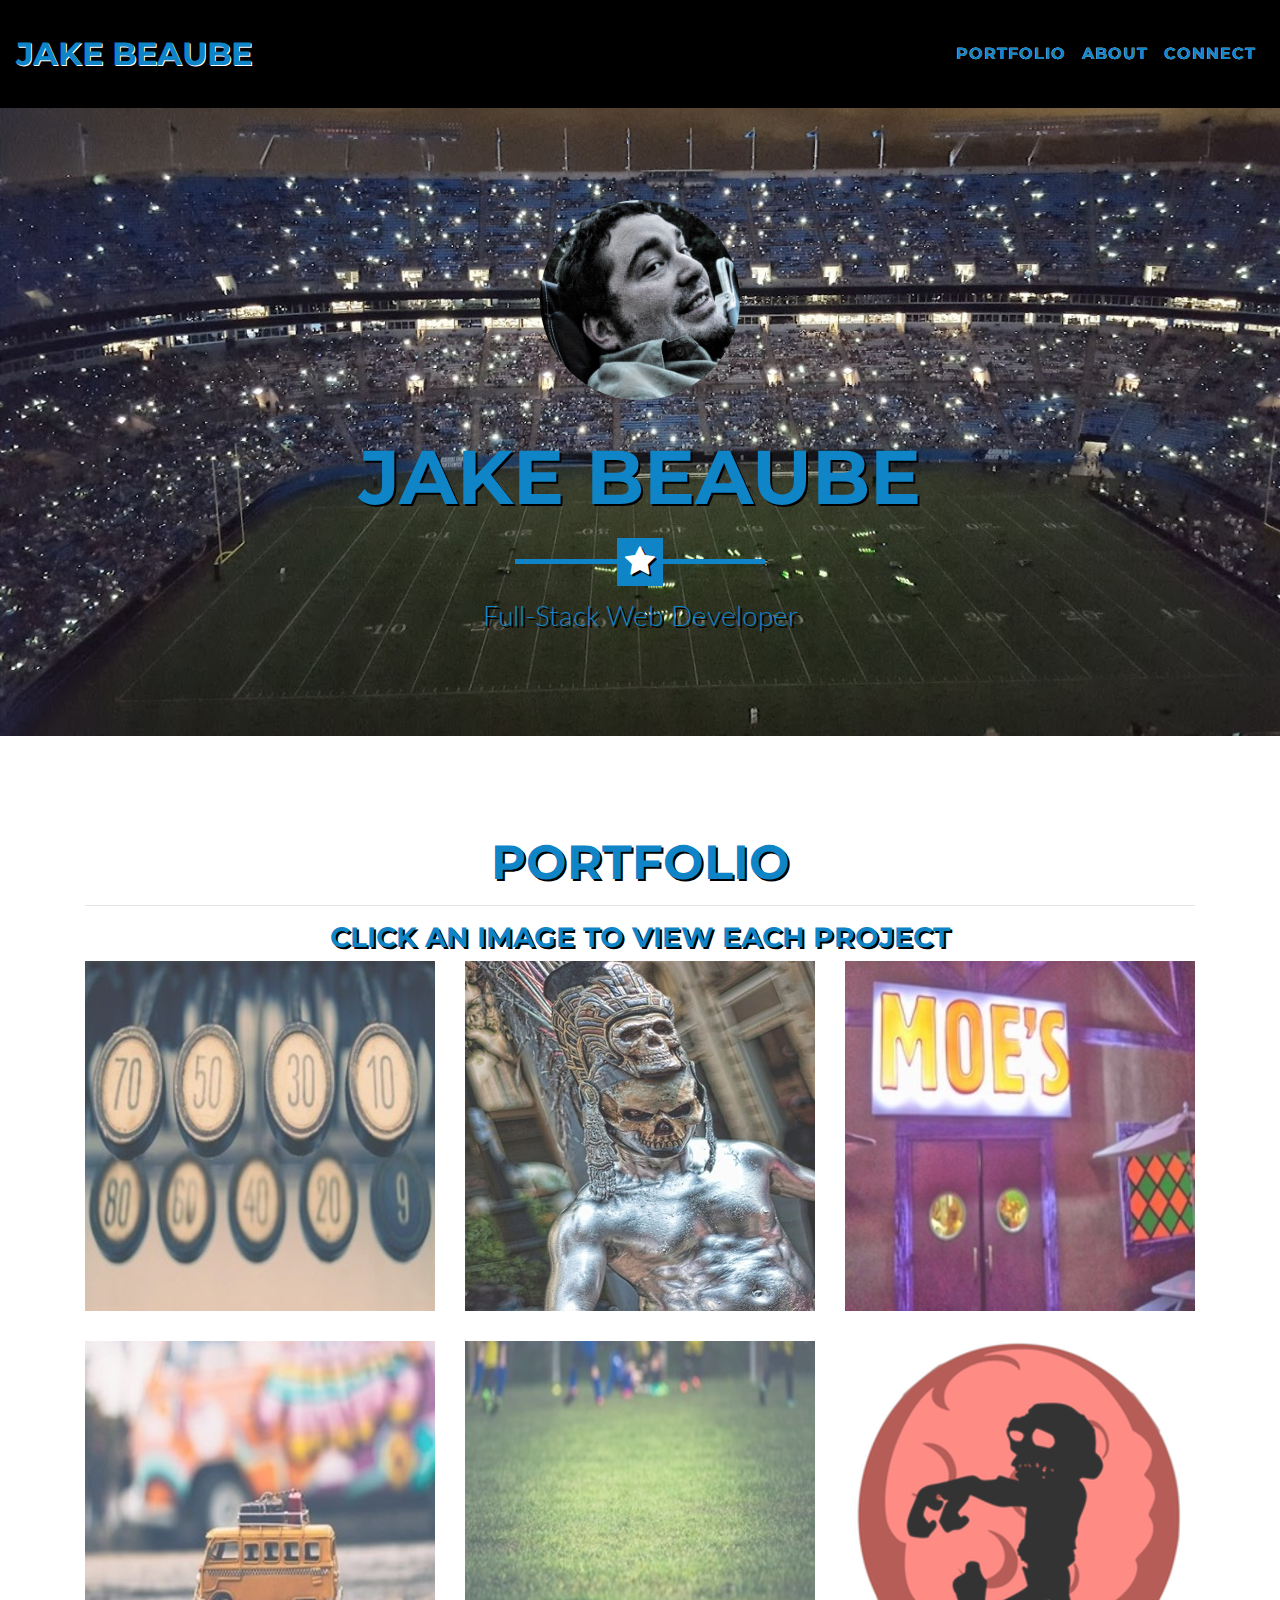
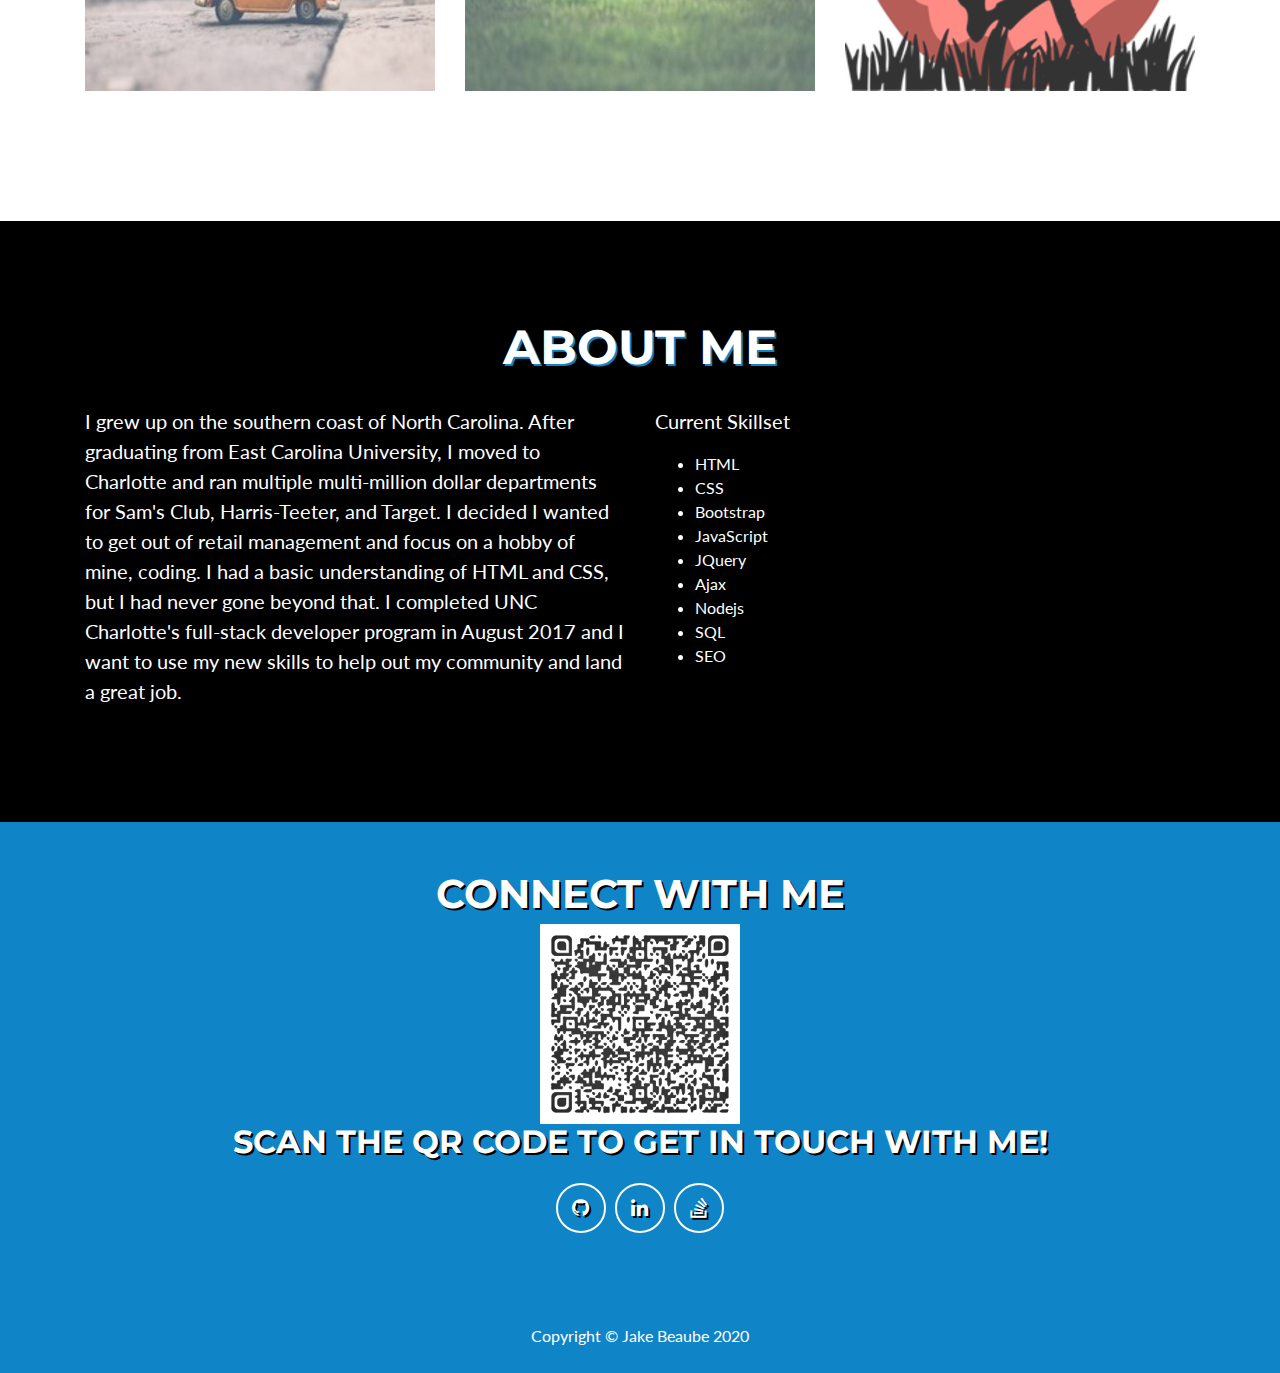
<file: index.html>
<!DOCTYPE html>
<html lang="en">

  <head>

    <meta charset="utf-8">
    <meta name="viewport" content="width=device-width, initial-scale=1, shrink-to-fit=no">
    <meta name="description" content="">
    <meta name="author" content="">

    <title>Jake Beaube's Portfolio</title>

    <!-- Bootstrap core CSS -->
    <link href="vendor/bootstrap/css/bootstrap.min.css" rel="stylesheet">

    <!-- Custom fonts for this template -->
    <link href="vendor/font-awesome/css/font-awesome.min.css" rel="stylesheet" type="text/css">
    <link href="https://fonts.googleapis.com/css?family=Montserrat:400,700" rel="stylesheet" type="text/css">
    <link href="https://fonts.googleapis.com/css?family=Lato:400,700,400italic,700italic" rel="stylesheet" type="text/css">

    <!-- Custom styles for this template -->
    <link href="css/freelancer.min.css" rel="stylesheet">

  </head>

  <body class="index" id="page-top">

    <!-- Navigation -->
    <nav class="navbar navbar-expand-lg navbar-light fixed-top" id="mainNav">
      <a class="navbar-brand" href="#page-top">Jake Beaube</a>
      <button class="navbar-toggler navbar-toggler-right" type="button" data-toggle="collapse" data-target="#navbarResponsive" aria-controls="navbarResponsive" aria-expanded="false" aria-label="Toggle navigation">
        Menu
        <i class="fa fa-bars"></i>
      </button>
      <div class="collapse navbar-collapse" id="navbarResponsive">
        <ul class="navbar-nav ml-auto">
          <li class="nav-item">
            <a class="nav-link" href="#portfolio">Portfolio</a>
          </li>
          <li class="nav-item">
            <a class="nav-link" href="#about">About</a>
          </li>
          <li class="nav-item">
            <a class="nav-link" href="#footer">Connect</a>
          </li>
        </ul>
      </div>
    </nav>

    <!-- Header -->
    <header class="masthead">
      <div class="container">
        <img src="img/profile.jpg" class= "rounded-circle" height="200" width="200" alt="">
        <div class="intro-text">
          <span class="name">Jake Beaube</span>
          <hr class="star-light">
          <span class="skills">Full-Stack Web Developer</span>
        </div>
      </div>
    </header>

    <!-- Portfolio Grid Section -->
    <section id="portfolio">
      <div class="container">
        <h2 style="text-shadow: 2px 2px black" class="text-center">PORTFOLIO</h2>
        <hr>
        <h3 style="text-shadow: 1.5px 1.5px black" class="text-center">Click an image to view each project</h3>
        <div class="row">
          <div class="col-sm-4 portfolio-item">
            <div class="portfolio-link" href="#portfolioModal1" data-toggle="modal">
              <div class="caption">
                <div class="caption-content">
                </div>
              </div>
              <img class="img-fluid" class="text-center" class="text-center"src="img/portfolio/numbers.jpeg" alt="">
            </div>
          </div>
          <div class="col-sm-4 portfolio-item">
            <div class="portfolio-link" href="#portfolioModal2" data-toggle="modal">
              <div class="caption">
                <div class="caption-content">
                </div>
              </div>
              <img class="img-fluid" src="img/portfolio/skull.jpeg" alt="">
            </div>
          </div>
          <div class="col-sm-4 portfolio-item">
            <div class="portfolio-link" href="#portfolioModal3" data-toggle="modal">
              <div class="caption">
                <div class="caption-content">
                </div>
              </div>
              <img class="img-fluid" src="img/portfolio/moes.jpg" alt="">
            </div>
          </div>
          <div class="col-sm-4 portfolio-item">
            <div class="portfolio-link" href="#portfolioModal4" data-toggle="modal">
              <div class="caption">
                <div class="caption-content">
                </div>
              </div>
              <img class="img-fluid" src="img/portfolio/getmeout.jpeg" alt="">
            </div>
          </div>
          <div class="col-sm-4 portfolio-item">
            <div class="portfolio-link" href="#portfolioModal5" data-toggle="modal">
              <div class="caption">
                <div class="caption-content">
                </div>
              </div>
              <img class="img-fluid" src="img/portfolio/field.jpeg" alt="">
            </div>
          </div>
          <div class="col-sm-4 portfolio-item">
            <div class="portfolio-link" href="#portfolioModal6" data-toggle="modal">
              <div class="caption">
                <div class="caption-content">
                </div>
              </div>
              <img class="img-fluid" src="img/portfolio/zombie.png" alt="">
            </div>
          </div>
        </div>
      </div>
    </section>

    <!-- About Section -->
    <section class="success" id="about">
      <div class="container">
        <h2 style= "text-shadow: 2px 2px #0f84c7" class="text-center">ABOUT ME</h2>
        <hr>
                <div class="row">
          <div class="col-lg-6 ml-auto">
            <p>I grew up on the southern coast of North Carolina. After graduating from East Carolina University, I moved to Charlotte and ran multiple multi-million dollar departments for Sam's Club, Harris-Teeter, and Target. I decided I wanted to get out of retail management and focus on a hobby of mine, coding. I had a basic understanding of HTML and CSS, but I had never gone beyond that. I completed UNC Charlotte's full-stack developer program in August 2017 and I want to use my new skills to help out my community and land a great job. </p>
          </div>
          <div class="col-lg-6 mr-auto">
            <p>Current Skillset</p>
            <ul>
              <li>HTML</li>
              <li>CSS</li>
              <li>Bootstrap</li>
              <li>JavaScript</li>
              <li>JQuery</li>
              <li>Ajax</li>
              <li>Nodejs</li>      
              <li>SQL</li>
              <li>SEO</li>
            </ul>
          </div>
        </div>
      </div>
    </section>

    <!-- Footer -->
      <footer id="footer" class="text-center">
      
        <div class="footer-above">
          <div class="container">
            <div class="row">
              <div class="footer-col col-md-12">
                <h1 style="text-shadow: 2px 2px #000">CONNECT WITH ME</h1>
                <div class="qr">
                   <img src="img/black.png" height="200px" width="200px">
                   <h2 style="text-shadow: 2px 2px #000">Scan the QR code to get in touch with me!</h2>
                </div>
                <ul class="list-inline" style="text-shadow: 2px 2px #000">
                  <li class="list-inline-item" >
                    <a class="btn-social btn-outline" href="https://github.com/jakebeaube">
                      <i class="fa fa-fw fa-github"></i>
                    </a>
                  </li>
                  <li class="list-inline-item">
                    <a class="btn-social btn-outline" href="https://www.linkedin.com/in/jakebeaube/">
                      <i class="fa fa-fw fa-linkedin"></i>
                    </a>
                  </li>
                  <li class="list-inline-item">
                    <a class="btn-social btn-outline" href="https://stackoverflow.com/users/7496401/jake-beaube">
                      <i class="fa fa-fw fa-stack-overflow"></i>
                    </a>
                  </li>
                </ul>
              </div>
            </div>
          </div>
        </div>
        <div class="footer-below">
          <div class="container">
            <div class="row">
              <div class="col-lg-12">
                Copyright &copy; Jake Beaube 2020
              </div>
            </div>
          </div>
        </div>
      </section>


    <!-- Scroll to Top Button (Only visible on small and extra-small screen sizes) -->
    <div class="scroll-top d-lg-none">
      <a class="btn btn-primary page-scroll" href="#page-top">
        <i class="fa fa-chevron-up"></i>
      </a>
    </div>

    <!-- Portfolio Modals -->
    <div class="portfolio-modal modal fade" id="portfolioModal1" tabindex="-1" role="dialog" aria-hidden="true">
      <div class="modal-dialog" role="document">
        <div class="modal-content">
          <div class="close-modal" data-dismiss="modal">
            <div class="lr">
              <div class="rl"></div>
            </div>
          </div>
          <div class="container">
            <div class="row">
              <div class="col-lg-8 mx-auto">
                <div class="modal-body">
                  <h2 style="text-shadow: 2px 2px #0f84c7">Pick a Number!</h2>
                  <img class="img-fluid img-centered" src="img/portfolio/numbers.jpeg" alt="Pick a Number!">
                  <p>This is a simple JavaScript game where the user must guess a random number between 1 and 100 in 8 guesses or less.</p>
                  <ul class="list-inline item-details">
                    <li>Check it Out!
                      <strong>
                        <a href="https://jakebeaube.github.io/psychic-game/" target="_blank">Pick a Number!</a>
                      </strong>
                    </li>
                    <li>GitHub
                      <strong>
                        <a href="https://github.com/jakebeaube/psychic-game" target="_blank">Code</a>
                      </strong>
                    </li>
                  </ul>
                  <button class="btn btn-success" type="button" data-dismiss="modal">
                    <i class="fa fa-times"></i>
                    Close</button>
                </div>
              </div>
            </div>
          </div>
        </div>
      </div>
    </div>
    <div class="portfolio-modal modal fade" id="portfolioModal2" tabindex="-1" role="dialog" aria-hidden="true">
      <div class="modal-dialog" role="document">
        <div class="modal-content">
          <div class="close-modal" data-dismiss="modal">
            <div class="lr">
              <div class="rl"></div>
            </div>
          </div>
          <div class="container">
            <div class="row">
              <div class="col-lg-8 mx-auto">
                <div class="modal-body">
                  <h2 style="text-shadow: 2px 2px #0f84c7">Crystal Skull Collector</h2>
                  <img class="img-fluid img-centered" src="img/portfolio/skull.jpeg" alt="Crystal Skull Collector">
                  <p>This is an early JavaScript/JQuery project. It's a game where in each round, the skulls are assigned random values. The user must try to get the sum of the skulls to equal the number given to them.</p>
                  <ul class="list-inline item-details">
                    <li>Check it Out!
                      <strong>
                        <a href="https://jakebeaube.github.io/Crystal-Collector/" target="_blank">Crystal Skull Collector</a>
                      </strong>
                    </li>
                    <li>GitHub
                      <strong>
                        <a href="https://github.com/jakebeaube/Crystal-Collector" target="_blank">Code</a>
                      </strong>
                    </li>
                  </ul>
                  <button class="btn btn-success" type="button" data-dismiss="modal">
                    <i class="fa fa-times"></i>
                    Close</button>
                </div>
              </div>
            </div>
          </div>
        </div>
      </div>
    </div>
    <div class="portfolio-modal modal fade" id="portfolioModal3" tabindex="-1" role="dialog" aria-hidden="true">
      <div class="modal-dialog" role="document">
        <div class="modal-content">
          <div class="close-modal" data-dismiss="modal">
            <div class="lr">
              <div class="rl"></div>
            </div>
          </div>
          <div class="container">
            <div class="row">
              <div class="col-lg-8 mx-auto">
                <div class="modal-body">
                  <h2 style="text-shadow: 2px 2px #0f84c7">Simpsons Trivia</h2>
                  <img class="img-fluid img-centered" src="img/portfolio/moes.jpg" alt="Simpsons Trivia">
                  <p>This is a fun trivia game for serious Simpsons fans. It was one of my first times using JQuery. Be sure to turn up your speakers, or don't. I won't know.</p>
                  <ul class="list-inline item-details">
                    <li>Check it Out!
                      <strong>
                        <a href="https://jakebeaube.github.io/Trivia-Game/" target="_blank">Worst. Quiz. Ever!</a>
                      </strong>
                    </li>
                    <li>GitHub:
                      <strong>
                        <a href="https://github.com/jakebeaube/Trivia-Game" target="_blank">Code</a>
                      </strong>
                    </li>
                  </ul>
                  <button class="btn btn-success" type="button" data-dismiss="modal">
                    <i class="fa fa-times"></i>
                    Close</button>
                </div>
              </div>
            </div>
          </div>
        </div>
      </div>
    </div>
    <div class="portfolio-modal modal fade" id="portfolioModal4" tabindex="-1" role="dialog" aria-hidden="true">
      <div class="modal-dialog" role="document">
        <div class="modal-content">
          <div class="close-modal" data-dismiss="modal">
            <div class="lr">
              <div class="rl"></div>
            </div>
          </div>
          <div class="container">
            <div class="row">
              <div class="col-lg-8 mx-auto">
                <div class="modal-body">
                  <h2 style="text-shadow: 2px 2px #0f84c7">Get Me Out of Here!</h2>
                  <img class="img-fluid img-centered" src="img/portfolio/getmeout.jpeg" alt="Get Me Out of Here!">
                  <p>Get Me Out of Here is an app designed to help the user decide whether or not they can afford to go somewhere RIGHT NOW. It uses multiple API calls. The app was developed by me, Jamal Bailey, <a href="https://www.linkedin.com/in/denyse004/" target="_blank">Denyse Huezo</a>, and <a href="https://www.linkedin.com/in/davidwilsonclt/" target="_blank">David Wilson</a>.</p>
                  <ul class="list-inline item-details">
                    <li>Check it Out!
                      <strong>
                        <a href="https://jakebeaube.github.io/travel/" target="_blank">Get Me Out of Here!</a>
                      </strong>
                    </li>
                    <li>GitHub:
                      <strong>
                        <a href="https://github.com/jakebeaube/travel" target="_blank">Code</a>
                      </strong>
                    </li>
                  </ul>
                  <button class="btn btn-success" type="button" data-dismiss="modal">
                    <i class="fa fa-times"></i>
                    Close</button>
                </div>
              </div>
            </div>
          </div>
        </div>
      </div>
    </div>
    <div class="portfolio-modal modal fade" id="portfolioModal5" tabindex="-1" role="dialog" aria-hidden="true">
      <div class="modal-dialog" role="document">
        <div class="modal-content">
          <div class="close-modal" data-dismiss="modal">
            <div class="lr">
              <div class="rl"></div>
            </div>
          </div>
          <div class="container">
            <div class="row">
              <div class="col-lg-8 mx-auto">
                <div class="modal-body">
                  <h2 style="text-shadow: 2px 2px #0f84c7">County Parks Field Reservation System</h2>
                  <img class="img-fluid img-centered" src="img/portfolio/field.jpeg" alt="Field Reservation">
                  <p>This is an app, created with React which can be used to make reservations for athletic fields in county parks. I designed the homepage, <a href="https://www.linkedin.com/in/luis-paredes-23aab657/" target="_blank"> Luis Parades</a> handled the bulk of the React, and <a href="https://www.linkedin.com/in/dacanesrock/" target="_blank">Robbie Geyer</a> also assisted with the styling and React elements.</p>
                  <ul class="list-inline item-details">
                    <li>Check it out!
                      <strong>
                        <a href="http://everest-team.herokuapp.com/" target="_blank">County Parks Field Reservation</a>
                      </strong>
                    </li>
                    <li>GitHub:
                      <strong>
                        <a href="https://github.com/lparedesl/finalproject" target="_blank">Code</a>
                      </strong>
                    </li>
                  </ul>
                  <button class="btn btn-success" type="button" data-dismiss="modal">
                    <i class="fa fa-times"></i>
                    Close</button>
                </div>
              </div>
            </div>
          </div>
        </div>
      </div>
    </div>
    <div class="portfolio-modal modal fade" id="portfolioModal6" tabindex="-1" role="dialog" aria-hidden="true">
      <div class="modal-dialog" role="document">
        <div class="modal-content">
          <div class="close-modal" data-dismiss="modal">
            <div class="lr">
              <div class="rl"></div>
            </div>
          </div>
          <div class="container">
            <div class="row">
              <div class="col-lg-8 mx-auto">
                <div class="modal-body">
                  <h2 style="text-shadow: 2px 2px #0f84c7">Midnight Zombie Sabotage</h2>
                  <img class="img-fluid img-centered" src="img/portfolio/zombie.png" alt="Midnight Zombie Sabotage">
                  <p>Midnight Zombie Sabotage is a tabletop game created by Jon Dyer. I am assisting in creating a playable app for the game. Coming Soon!</p>
                  <button class="btn btn-success" type="button" data-dismiss="modal">
                    <i class="fa fa-times"></i>
                    Close</button>
                </div>
              </div>
            </div>
          </div>
        </div>
      </div>
    </div>

    <!-- Bootstrap core JavaScript -->
    <script src="vendor/jquery/jquery.min.js"></script>
    <script src="vendor/popper/popper.min.js"></script>
    <script src="vendor/bootstrap/js/bootstrap.min.js"></script>

    <!-- Plugin JavaScript -->
    <script src="vendor/jquery-easing/jquery.easing.min.js"></script>

    <!-- Contact Form JavaScript -->
    <script src="js/jqBootstrapValidation.js"></script>
    <script src="js/contact_me.js"></script>

    <!-- Custom scripts for this template -->
    <script src="js/freelancer.min.js"></script>

  </body>

</html>
</file>
<file: css/freelancer.min.css>
/*!
 * Start Bootstrap - Freelancer v4.0.0-alpha (http://startbootstrap.com/template-overviews/freelancer)
 * Copyright 2013-2017 Start Bootstrap
 * Licensed under MIT (https://github.com/BlackrockDigital/startbootstrap-freelancer/blob/master/LICENSE)
 */body{font-family:Lato,'Helvetica Neue',Helvetica,Arial,sans-serif;overflow-x:hidden; color:#0f84c7;background-color: #fff}p{font-size:20px}p.small{font-size:16px}a,a.active,a:active,a:focus,a:hover{color:#0f84c7;outline:0}h1,h2,h3,h4,h5,h6{font-family:Montserrat,'Helvetica Neue',Helvetica,Arial,sans-serif;font-weight:700;text-transform:uppercase}hr.star-light,hr.star-primary{max-width:250px;margin:25px auto 30px;padding:0;text-align:center;border:none;border-top:solid 5px}hr.star-light:after,hr.star-primary:after{font-family:FontAwesome;font-size:2em;position:relative;top:-.8em;display:inline-block;padding:0 .25em;content:'\f005'}hr.star-light{border-color:#0f84c7}hr.star-light:after{color:#fff;background-color:#0f84c7}hr.star-primary{border-color:#fff}hr.star-primary:after{color:#0f84c7;background-color:#fff}.img-centered{margin:0 auto}section{padding:100px 0}section h2{font-size:3em;margin:0}section.success{color:#fff;background:#000}@media (max-width:767px){section{padding:75px 0}section.first{padding-top:75px}}.scroll-top{position:fixed;z-index:1049;right:2%;bottom:2%;width:50px;height:50px}.scroll-top .btn{font-size:16px;line-height:28px;width:50px;height:50px;text-align:center;border-radius:100%}.scroll-top .btn:focus{outline:0}#mainNav{font-family:Montserrat,'Helvetica Neue',Helvetica,Arial,sans-serif;font-weight:700;text-transform:uppercase;border:none;background:#000}#mainNav a:focus{outline:0}#mainNav .navbar-brand{font-size:1.1rem;color:#0f84c7;text-shadow: .5px .5px white;}#mainNav .navbar-brand.active,#mainNav .navbar-brand:active,#mainNav .navbar-brand:focus,#mainNav .navbar-brand:hover{color:#a6adb0}#mainNav .navbar-nav{letter-spacing:1px}#mainNav .navbar-nav li.nav-item a.nav-link{color:#0f84c7;text-shadow: .25px .25px white;}#mainNav .navbar-nav li.nav-item a.nav-link:hover{color:#a6adb0;outline:0}#mainNav .navbar-nav li.nav-item a.nav-link:active,#mainNav .navbar-nav li.nav-item a.nav-link:focus{color:#0f84c7}#mainNav .navbar-toggler{font-size:14px;padding:11px;text-transform:uppercase;color:#0f84c7;border-color:#0f84c7}#mainNav .navbar-toggler:focus,#mainNav .navbar-toggler:hover{color:#fff;border-color:#0f84c7;background-color:#0f84c7}@media (min-width:992px){#mainNav{padding-top:25px;padding-bottom:25px;-webkit-transition:padding-top .3s,padding-bottom .3s;-moz-transition:padding-top .3s,padding-bottom .3s;transition:padding-top .3s,padding-bottom .3s}#mainNav .navbar-brand{font-size:2em;-webkit-transition:all .3s;-moz-transition:all .3s;transition:all .3s}#mainNav .navbar-nav>li.nav-item>a.nav-link.active{color:#fff;border-radius:3px;background:#0f84c7}#mainNav .navbar-nav>li.nav-item>a.nav-link.active:active,#mainNav .navbar-nav>li.nav-item>a.nav-link.active:focus,#mainNav .navbar-nav>li.nav-item>a.nav-link.active:hover{color:#fff;background:#0f84c7}#mainNav.navbar-shrink{padding-top:10px;padding-bottom:10px}#mainNav.navbar-shrink .navbar-brand{font-size:1.5em}}header.masthead{padding-top:100px;padding-bottom:50px;text-align:center;color:#0f84c7;text-shadow: 2px 2px #000;background:#fff;background-size: cover;background-image:url('../img/panthers.jpg')}header.masthead img{display:block;margin:0 auto 20px}header.masthead .intro-text .name{font-family:Montserrat,'Helvetica Neue',Helvetica,Arial,sans-serif;font-size:2em;font-weight:700;display:block;text-transform:uppercase}header.masthead .intro-text .skills{font-size:1.25em;font-weight:300}@media (min-width:768px){header.masthead{padding-top:200px;padding-bottom:100px}header.masthead .intro-text .name{font-size:4.75em}header.masthead .intro-text .skills{font-size:1.75em}}#portfolio .portfolio-item{right:0;margin:0 0 15px}#portfolio .portfolio-item .portfolio-link{position:relative;display:block;max-width:400px;margin:0 auto;cursor:pointer}#portfolio .portfolio-item .portfolio-link .caption{position:absolute;width:100%;height:100%;-webkit-transition:all ease .5s;-moz-transition:all ease .5s;transition:all ease .5s;opacity:.2;background:#fff}#portfolio .portfolio-item .portfolio-link .caption:hover{opacity:.5}#portfolio .portfolio-item .portfolio-link .caption .caption-content{font-size:20px;position:absolute;top:50%;width:100%;height:20px;margin-top:-12px;text-align:center;color:#fff}#portfolio .portfolio-item .portfolio-link .caption .caption-content i{margin-top:-12px}#portfolio .portfolio-item .portfolio-link .caption .caption-content h3,#portfolio .portfolio-item .portfolio-link .caption .caption-content h4{margin:0}#portfolio *{z-index:2}@media (min-width:767px){#portfolio .portfolio-item{margin:0 0 30px}}.portfolio-modal .modal-dialog{max-width:100%;min-height:100%;margin:0;padding:0;text-align:center;color: #000;text-shadow: none;border:none;border-radius:0;background-clip:border-box;-webkit-box-shadow:none;box-shadow:none}.portfolio-modal .modal-dialog .modal-content{padding:100px 0;border:0;border-radius:0}.portfolio-modal .modal-dialog .modal-content h2{font-size:3em;margin:0}.portfolio-modal .modal-dialog .modal-content img{margin-bottom:30px}.portfolio-modal .modal-dialog .modal-content .item-details{margin:30px 0}.portfolio-modal .close-modal{position:absolute;top:25px;right:25px;width:75px;height:75px;cursor:pointer;background-color:transparent}.portfolio-modal .close-modal:hover{opacity:.3}.portfolio-modal .close-modal .lr{z-index:1051;width:1px;height:75px;margin-left:35px;-webkit-transform:rotate(45deg);-ms-transform:rotate(45deg);transform:rotate(45deg);background-color:#0f84c7}.portfolio-modal .close-modal .lr .rl{z-index:1052;width:1px;height:75px;-webkit-transform:rotate(90deg);-ms-transform:rotate(90deg);transform:rotate(90deg);background-color:#000}.portfolio-modal .modal-backdrop{display:none;opacity:0}.floating-label-form-group{position:relative;margin-bottom:0;padding-bottom:.5em;border-bottom:1px solid #eee}.floating-label-form-group input,.floating-label-form-group textarea{font-size:1.5em;position:relative;z-index:1;padding-right:0;padding-left:0;resize:none;border:none;border-radius:0;background:0 0;box-shadow:none!important}.floating-label-form-group label{font-size:.85em;line-height:1.764705882em;position:relative;z-index:0;top:2em;display:block;margin:0;-webkit-transition:top .3s ease,opacity .3s ease;-moz-transition:top .3s ease,opacity .3s ease;-ms-transition:top .3s ease,opacity .3s ease;transition:top .3s ease,opacity .3s ease;vertical-align:middle;vertical-align:baseline;opacity:0}.floating-label-form-group:not(:first-child){padding-left:14px;border-left:1px solid #eee}.floating-label-form-group-with-value label{top:0;opacity:1}.floating-label-form-group-with-focus label{color:#18bc9c}form .row:first-child .floating-label-form-group{border-top:1px solid #eee}footer{color:#fff}footer h3{margin-bottom:30px}footer .footer-above{padding-top:50px;background-color:#0f84c7;}footer .footer-col{margin-bottom:50px}footer .footer-below{padding:25px 0;background-color:#0f84c7}.btn-outline{font-size:20px;margin-top:15px;transition:all .3s ease-in-out;color:#fff;border:solid 2px #fff;background:0 0}.btn-outline.active,.btn-outline:active,.btn-outline:focus,.btn-outline:hover{color:#18bc9c;border:solid 2px #fff;background:#fff}.btn-primary{font-weight:700;color:#fff;border-color:#2c3e50;background-color:#2c3e50}.btn-primary.focus,.btn-primary:focus{color:#fff;border-color:#000;background-color:#1a252f}.btn-primary:hover{color:#fff;border-color:#000;background-color:#000}.btn-primary.active,.btn-primary:active,.open>.btn-primary.dropdown-toggle{color:#fff;border-color:#161f29;background-color:#1a252f}.btn-primary.active.focus,.btn-primary.active:focus,.btn-primary.active:hover,.btn-primary:active.focus,.btn-primary:active:focus,.btn-primary:active:hover,.open>.btn-primary.dropdown-toggle.focus,.open>.btn-primary.dropdown-toggle:focus,.open>.btn-primary.dropdown-toggle:hover{color:#fff;border-color:#000;background-color:#0d1318}.btn-primary.active,.btn-primary:active,.open>.btn-primary.dropdown-toggle{background-image:none}.btn-primary.disabled.focus,.btn-primary.disabled:focus,.btn-primary.disabled:hover,.btn-primary[disabled].focus,.btn-primary[disabled]:focus,.btn-primary[disabled]:hover,fieldset[disabled] .btn-primary.focus,fieldset[disabled] .btn-primary:focus,fieldset[disabled] .btn-primary:hover{border-color:#2c3e50;background-color:#2c3e50}.btn-primary .badge{color:#2c3e50;background-color:#fff}.btn-success{font-weight:700;color:#fff;border-color:#0f84c7;background-color:#0f84c7}.btn-success.focus,.btn-success:focus{color:#fff;border-color:#0a4b3e;background-color:#128f76}.btn-success:hover{color:#fff;border-color:#11866f;background-color:#128f76}.btn-success.active,.btn-success:active,.open>.btn-success.dropdown-toggle{color:#fff;border-color:#000;background-color:#000}.btn-success.active.focus,.btn-success.active:focus,.btn-success.active:hover,.btn-success:active.focus,.btn-success:active:focus,.btn-success:active:hover,.open>.btn-success.dropdown-toggle.focus,.open>.btn-success.dropdown-toggle:focus,.open>.btn-success.dropdown-toggle:hover{color:#fff;border-color:#0f84c7;background-color:#000}.btn-success.active,.btn-success:active,.open>.btn-success.dropdown-toggle{background-image:none}.btn-success.disabled.focus,.btn-success.disabled:focus,.btn-success.disabled:hover,.btn-success[disabled].focus,.btn-success[disabled]:focus,.btn-success[disabled]:hover,fieldset[disabled] .btn-success.focus,fieldset[disabled] .btn-success:focus,fieldset[disabled] .btn-success:hover{border-color:#18bc9c;background-color:#000}.btn-success .badge{color:#18bc9c;background-color:#fff}.btn-social{font-size:20px;line-height:45px;display:inline-block;width:50px;height:50px;text-align:center;border:2px solid #fff;border-radius:100%}.btn.active,.btn:active,.btn:focus{outline:0}
</file>
